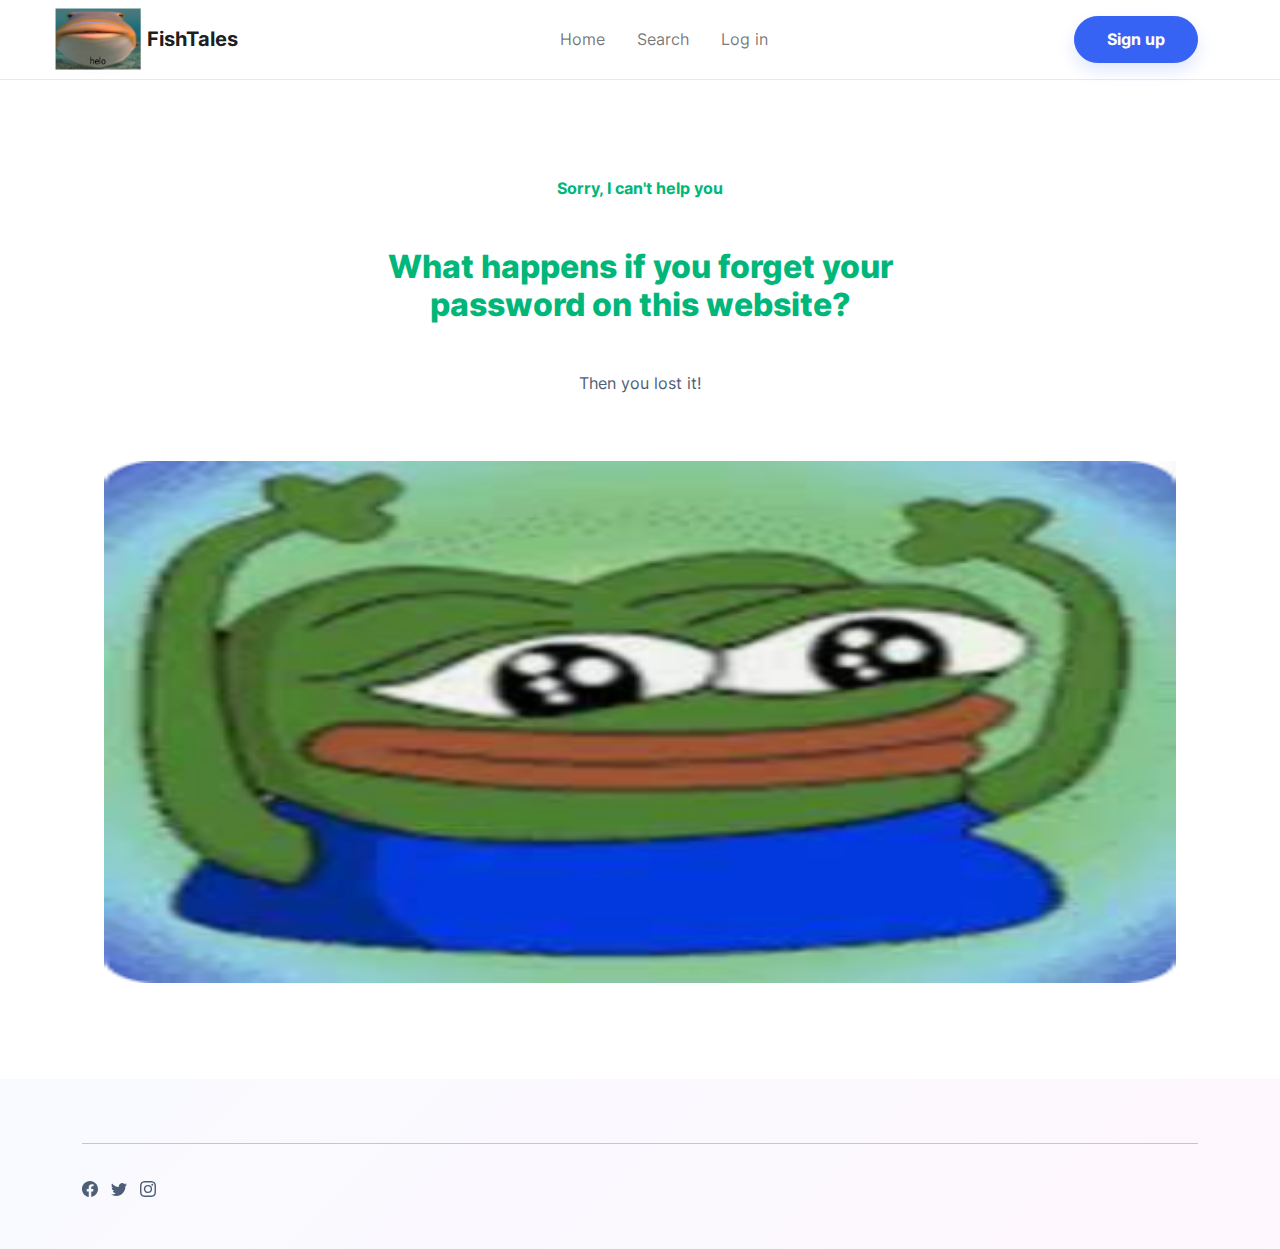
<file: forget your password.html>
<!DOCTYPE html>
<html lang="en">

<head>
  <meta charset="utf-8">
  <meta name="viewport" content="width=device-width, initial-scale=1.0, shrink-to-fit=no">
  <title>Testimonials - Brand</title>
  <link rel="stylesheet" href="./assets/bootstrap/css/bootstrap.min.css?h=11cd6552f0cfd1243be7481c40111374">
  <link rel="stylesheet" href="./assets/css/styles.min.css?h=0d5b31d952cc11431e4c46fcad9256e7">
</head>

<body><!-- Start: Navbar Centered Links -->
  <nav class="navbar navbar-light navbar-expand-md sticky-top navbar-shrink py-3" id="mainNav">
    <div class="container"><a class="navbar-brand d-flex align-items-center" href="/"><span
          class="bs-icon-sm bs-icon-circle bs-icon-primary shadow d-flex justify-content-center align-items-center me-2 bs-icon"><img
            src="./assets/img/icon.png?h=df782b38b1aad0744e7d7bf50dad6203" width="50" height="61"
            style="width: 86px;height: 62px;margin: 0px;padding: 0px;"></span><span
          style="margin-left: 25px;">FishTales</span></a><button data-bs-toggle="collapse" class="navbar-toggler"
        data-bs-target="#navcol-1"><span class="visually-hidden">Toggle navigation</span><span
          class="navbar-toggler-icon"></span></button>
      <div class="collapse navbar-collapse text-center d-xl-flex justify-content-xl-center align-items-xl-center"
        id="navcol-1">
        <ul class="navbar-nav text-center d-xl-flex mx-auto justify-content-xl-end">
          <li class="nav-item"><a class="nav-link" href="./index.php">Home</a></li>
          <li class="nav-item"><a class="nav-link" href="./search.php">Search</a></li>
          <li class="nav-item"><a class="nav-link" href="./login.php">Log in</a></li>
        </ul><a class="btn btn-primary shadow" role="button" href="./signup.php">Sign up</a>
      </div>
    </div>
  </nav><!-- End: Navbar Centered Links -->
  <section class="py-5"><!-- Start: Testimonials -->
    <div class="container text-center py-5">
      <div class="row mb-5">
        <div class="col-md-8 col-xl-6 text-center mx-auto">
          <p class="fw-bold text-success mb-2">Sorry, I can't help you</p>
          <h2 class="fw-bold"><br><strong><span style="color: rgb(0, 183, 121);">What happens if you forget your
                password on this website?</span></strong><br><br></h2>
          <p class="text-muted">Then you lost it!</p>
        </div>
      </div><img src="./assets/img/clipboard-image-1.png?h=e5f51c0667be9a646fb6b6f14135fefd" width="1072" height="522">
    </div><!-- End: Testimonials -->
  </section><!-- Start: Footer Multi Column -->
  <footer class="bg-primary-gradient">
    <div class="container py-4 py-lg-5">
      <hr>
      <div class="text-muted d-flex justify-content-between align-items-center pt-3">
        <ul class="list-inline mb-0">
          <li class="list-inline-item"><svg xmlns="http://www.w3.org/2000/svg" width="1em" height="1em"
              fill="currentColor" viewBox="0 0 16 16" class="bi bi-facebook">
              <path
                d="M16 8.049c0-4.446-3.582-8.05-8-8.05C3.58 0-.002 3.603-.002 8.05c0 4.017 2.926 7.347 6.75 7.951v-5.625h-2.03V8.05H6.75V6.275c0-2.017 1.195-3.131 3.022-3.131.876 0 1.791.157 1.791.157v1.98h-1.009c-.993 0-1.303.621-1.303 1.258v1.51h2.218l-.354 2.326H9.25V16c3.824-.604 6.75-3.934 6.75-7.951z">
              </path>
            </svg></li>
          <li class="list-inline-item"><svg xmlns="http://www.w3.org/2000/svg" width="1em" height="1em"
              fill="currentColor" viewBox="0 0 16 16" class="bi bi-twitter">
              <path
                d="M5.026 15c6.038 0 9.341-5.003 9.341-9.334 0-.14 0-.282-.006-.422A6.685 6.685 0 0 0 16 3.542a6.658 6.658 0 0 1-1.889.518 3.301 3.301 0 0 0 1.447-1.817 6.533 6.533 0 0 1-2.087.793A3.286 3.286 0 0 0 7.875 6.03a9.325 9.325 0 0 1-6.767-3.429 3.289 3.289 0 0 0 1.018 4.382A3.323 3.323 0 0 1 .64 6.575v.045a3.288 3.288 0 0 0 2.632 3.218 3.203 3.203 0 0 1-.865.115 3.23 3.23 0 0 1-.614-.057 3.283 3.283 0 0 0 3.067 2.277A6.588 6.588 0 0 1 .78 13.58a6.32 6.32 0 0 1-.78-.045A9.344 9.344 0 0 0 5.026 15z">
              </path>
            </svg></li>
          <li class="list-inline-item"><svg xmlns="http://www.w3.org/2000/svg" width="1em" height="1em"
              fill="currentColor" viewBox="0 0 16 16" class="bi bi-instagram">
              <path
                d="M8 0C5.829 0 5.556.01 4.703.048 3.85.088 3.269.222 2.76.42a3.917 3.917 0 0 0-1.417.923A3.927 3.927 0 0 0 .42 2.76C.222 3.268.087 3.85.048 4.7.01 5.555 0 5.827 0 8.001c0 2.172.01 2.444.048 3.297.04.852.174 1.433.372 1.942.205.526.478.972.923 1.417.444.445.89.719 1.416.923.51.198 1.09.333 1.942.372C5.555 15.99 5.827 16 8 16s2.444-.01 3.298-.048c.851-.04 1.434-.174 1.943-.372a3.916 3.916 0 0 0 1.416-.923c.445-.445.718-.891.923-1.417.197-.509.332-1.09.372-1.942C15.99 10.445 16 10.173 16 8s-.01-2.445-.048-3.299c-.04-.851-.175-1.433-.372-1.941a3.926 3.926 0 0 0-.923-1.417A3.911 3.911 0 0 0 13.24.42c-.51-.198-1.092-.333-1.943-.372C10.443.01 10.172 0 7.998 0h.003zm-.717 1.442h.718c2.136 0 2.389.007 3.232.046.78.035 1.204.166 1.486.275.373.145.64.319.92.599.28.28.453.546.598.92.11.281.24.705.275 1.485.039.843.047 1.096.047 3.231s-.008 2.389-.047 3.232c-.035.78-.166 1.203-.275 1.485a2.47 2.47 0 0 1-.599.919c-.28.28-.546.453-.92.598-.28.11-.704.24-1.485.276-.843.038-1.096.047-3.232.047s-2.39-.009-3.233-.047c-.78-.036-1.203-.166-1.485-.276a2.478 2.478 0 0 1-.92-.598 2.48 2.48 0 0 1-.6-.92c-.109-.281-.24-.705-.275-1.485-.038-.843-.046-1.096-.046-3.233 0-2.136.008-2.388.046-3.231.036-.78.166-1.204.276-1.486.145-.373.319-.64.599-.92.28-.28.546-.453.92-.598.282-.11.705-.24 1.485-.276.738-.034 1.024-.044 2.515-.045v.002zm4.988 1.328a.96.96 0 1 0 0 1.92.96.96 0 0 0 0-1.92zm-4.27 1.122a4.109 4.109 0 1 0 0 8.217 4.109 4.109 0 0 0 0-8.217zm0 1.441a2.667 2.667 0 1 1 0 5.334 2.667 2.667 0 0 1 0-5.334z">
              </path>
            </svg></li>
        </ul>
      </div>
    </div>
  </footer><!-- End: Footer Multi Column -->
  <script src="https://cdn.jsdelivr.net/npm/bootstrap@5.2.3/dist/js/bootstrap.bundle.min.js"></script>
  <script src="./assets/js/script.min.js?h=8484aee73bce2fd1b2891d66c7fab362"></script>
</body>

</html>
</file>
<file: assets/css/styles.min.css>
@font-face{font-family:Inter;src:url(/assets/fonts/UcC73FwrK3iLTeHuS_fvQtMwCp50KnMa2JL7SUc.woff2?h=d929f60a7da0d0e49d87ef60d12dfc5b) format('woff2');font-weight:300;font-style:normal;font-display:swap;unicode-range:U+0460-052F,U+1C80-1C88,U+20B4,U+2DE0-2DFF,U+A640-A69F,U+FE2E-FE2F}@font-face{font-family:Inter;src:url(/assets/fonts/UcC73FwrK3iLTeHuS_fvQtMwCp50KnMa0ZL7SUc.woff2?h=d929f60a7da0d0e49d87ef60d12dfc5b) format('woff2');font-weight:300;font-style:normal;font-display:swap;unicode-range:U+0301,U+0400-045F,U+0490-0491,U+04B0-04B1,U+2116}@font-face{font-family:Inter;src:url(/assets/fonts/UcC73FwrK3iLTeHuS_fvQtMwCp50KnMa2ZL7SUc.woff2?h=d929f60a7da0d0e49d87ef60d12dfc5b) format('woff2');font-weight:300;font-style:normal;font-display:swap;unicode-range:U+1F00-1FFF}@font-face{font-family:Inter;src:url(/assets/fonts/UcC73FwrK3iLTeHuS_fvQtMwCp50KnMa1pL7SUc.woff2?h=d929f60a7da0d0e49d87ef60d12dfc5b) format('woff2');font-weight:300;font-style:normal;font-display:swap;unicode-range:U+0370-03FF}@font-face{font-family:Inter;src:url(/assets/fonts/UcC73FwrK3iLTeHuS_fvQtMwCp50KnMa2pL7SUc.woff2?h=d929f60a7da0d0e49d87ef60d12dfc5b) format('woff2');font-weight:300;font-style:normal;font-display:swap;unicode-range:U+0102-0103,U+0110-0111,U+0128-0129,U+0168-0169,U+01A0-01A1,U+01AF-01B0,U+0300-0301,U+0303-0304,U+0308-0309,U+0323,U+0329,U+1EA0-1EF9,U+20AB}@font-face{font-family:Inter;src:url(/assets/fonts/UcC73FwrK3iLTeHuS_fvQtMwCp50KnMa25L7SUc.woff2?h=d929f60a7da0d0e49d87ef60d12dfc5b) format('woff2');font-weight:300;font-style:normal;font-display:swap;unicode-range:U+0100-02AF,U+0304,U+0308,U+0329,U+1E00-1E9F,U+1EF2-1EFF,U+2020,U+20A0-20AB,U+20AD-20CF,U+2113,U+2C60-2C7F,U+A720-A7FF}@font-face{font-family:Inter;src:url(/assets/fonts/UcC73FwrK3iLTeHuS_fvQtMwCp50KnMa1ZL7.woff2?h=d929f60a7da0d0e49d87ef60d12dfc5b) format('woff2');font-weight:300;font-style:normal;font-display:swap;unicode-range:U+0000-00FF,U+0131,U+0152-0153,U+02BB-02BC,U+02C6,U+02DA,U+02DC,U+0304,U+0308,U+0329,U+2000-206F,U+2074,U+20AC,U+2122,U+2191,U+2193,U+2212,U+2215,U+FEFF,U+FFFD}@font-face{font-family:Inter;src:url(/assets/fonts/UcC73FwrK3iLTeHuS_fvQtMwCp50KnMa2JL7SUc.woff2?h=d929f60a7da0d0e49d87ef60d12dfc5b) format('woff2');font-weight:400;font-style:normal;font-display:swap;unicode-range:U+0460-052F,U+1C80-1C88,U+20B4,U+2DE0-2DFF,U+A640-A69F,U+FE2E-FE2F}@font-face{font-family:Inter;src:url(/assets/fonts/UcC73FwrK3iLTeHuS_fvQtMwCp50KnMa0ZL7SUc.woff2?h=d929f60a7da0d0e49d87ef60d12dfc5b) format('woff2');font-weight:400;font-style:normal;font-display:swap;unicode-range:U+0301,U+0400-045F,U+0490-0491,U+04B0-04B1,U+2116}@font-face{font-family:Inter;src:url(/assets/fonts/UcC73FwrK3iLTeHuS_fvQtMwCp50KnMa2ZL7SUc.woff2?h=d929f60a7da0d0e49d87ef60d12dfc5b) format('woff2');font-weight:400;font-style:normal;font-display:swap;unicode-range:U+1F00-1FFF}@font-face{font-family:Inter;src:url(/assets/fonts/UcC73FwrK3iLTeHuS_fvQtMwCp50KnMa1pL7SUc.woff2?h=d929f60a7da0d0e49d87ef60d12dfc5b) format('woff2');font-weight:400;font-style:normal;font-display:swap;unicode-range:U+0370-03FF}@font-face{font-family:Inter;src:url(/assets/fonts/UcC73FwrK3iLTeHuS_fvQtMwCp50KnMa2pL7SUc.woff2?h=d929f60a7da0d0e49d87ef60d12dfc5b) format('woff2');font-weight:400;font-style:normal;font-display:swap;unicode-range:U+0102-0103,U+0110-0111,U+0128-0129,U+0168-0169,U+01A0-01A1,U+01AF-01B0,U+0300-0301,U+0303-0304,U+0308-0309,U+0323,U+0329,U+1EA0-1EF9,U+20AB}@font-face{font-family:Inter;src:url(/assets/fonts/UcC73FwrK3iLTeHuS_fvQtMwCp50KnMa25L7SUc.woff2?h=d929f60a7da0d0e49d87ef60d12dfc5b) format('woff2');font-weight:400;font-style:normal;font-display:swap;unicode-range:U+0100-02AF,U+0304,U+0308,U+0329,U+1E00-1E9F,U+1EF2-1EFF,U+2020,U+20A0-20AB,U+20AD-20CF,U+2113,U+2C60-2C7F,U+A720-A7FF}@font-face{font-family:Inter;src:url(/assets/fonts/UcC73FwrK3iLTeHuS_fvQtMwCp50KnMa1ZL7.woff2?h=d929f60a7da0d0e49d87ef60d12dfc5b) format('woff2');font-weight:400;font-style:normal;font-display:swap;unicode-range:U+0000-00FF,U+0131,U+0152-0153,U+02BB-02BC,U+02C6,U+02DA,U+02DC,U+0304,U+0308,U+0329,U+2000-206F,U+2074,U+20AC,U+2122,U+2191,U+2193,U+2212,U+2215,U+FEFF,U+FFFD}@font-face{font-family:Inter;src:url(/assets/fonts/UcC73FwrK3iLTeHuS_fvQtMwCp50KnMa2JL7SUc.woff2?h=d929f60a7da0d0e49d87ef60d12dfc5b) format('woff2');font-weight:600;font-style:normal;font-display:swap;unicode-range:U+0460-052F,U+1C80-1C88,U+20B4,U+2DE0-2DFF,U+A640-A69F,U+FE2E-FE2F}@font-face{font-family:Inter;src:url(/assets/fonts/UcC73FwrK3iLTeHuS_fvQtMwCp50KnMa0ZL7SUc.woff2?h=d929f60a7da0d0e49d87ef60d12dfc5b) format('woff2');font-weight:600;font-style:normal;font-display:swap;unicode-range:U+0301,U+0400-045F,U+0490-0491,U+04B0-04B1,U+2116}@font-face{font-family:Inter;src:url(/assets/fonts/UcC73FwrK3iLTeHuS_fvQtMwCp50KnMa2ZL7SUc.woff2?h=d929f60a7da0d0e49d87ef60d12dfc5b) format('woff2');font-weight:600;font-style:normal;font-display:swap;unicode-range:U+1F00-1FFF}@font-face{font-family:Inter;src:url(/assets/fonts/UcC73FwrK3iLTeHuS_fvQtMwCp50KnMa1pL7SUc.woff2?h=d929f60a7da0d0e49d87ef60d12dfc5b) format('woff2');font-weight:600;font-style:normal;font-display:swap;unicode-range:U+0370-03FF}@font-face{font-family:Inter;src:url(/assets/fonts/UcC73FwrK3iLTeHuS_fvQtMwCp50KnMa2pL7SUc.woff2?h=d929f60a7da0d0e49d87ef60d12dfc5b) format('woff2');font-weight:600;font-style:normal;font-display:swap;unicode-range:U+0102-0103,U+0110-0111,U+0128-0129,U+0168-0169,U+01A0-01A1,U+01AF-01B0,U+0300-0301,U+0303-0304,U+0308-0309,U+0323,U+0329,U+1EA0-1EF9,U+20AB}@font-face{font-family:Inter;src:url(/assets/fonts/UcC73FwrK3iLTeHuS_fvQtMwCp50KnMa25L7SUc.woff2?h=d929f60a7da0d0e49d87ef60d12dfc5b) format('woff2');font-weight:600;font-style:normal;font-display:swap;unicode-range:U+0100-02AF,U+0304,U+0308,U+0329,U+1E00-1E9F,U+1EF2-1EFF,U+2020,U+20A0-20AB,U+20AD-20CF,U+2113,U+2C60-2C7F,U+A720-A7FF}@font-face{font-family:Inter;src:url(/assets/fonts/UcC73FwrK3iLTeHuS_fvQtMwCp50KnMa1ZL7.woff2?h=d929f60a7da0d0e49d87ef60d12dfc5b) format('woff2');font-weight:600;font-style:normal;font-display:swap;unicode-range:U+0000-00FF,U+0131,U+0152-0153,U+02BB-02BC,U+02C6,U+02DA,U+02DC,U+0304,U+0308,U+0329,U+2000-206F,U+2074,U+20AC,U+2122,U+2191,U+2193,U+2212,U+2215,U+FEFF,U+FFFD}@font-face{font-family:Inter;src:url(/assets/fonts/UcC73FwrK3iLTeHuS_fvQtMwCp50KnMa2JL7SUc.woff2?h=d929f60a7da0d0e49d87ef60d12dfc5b) format('woff2');font-weight:700;font-style:normal;font-display:swap;unicode-range:U+0460-052F,U+1C80-1C88,U+20B4,U+2DE0-2DFF,U+A640-A69F,U+FE2E-FE2F}@font-face{font-family:Inter;src:url(/assets/fonts/UcC73FwrK3iLTeHuS_fvQtMwCp50KnMa0ZL7SUc.woff2?h=d929f60a7da0d0e49d87ef60d12dfc5b) format('woff2');font-weight:700;font-style:normal;font-display:swap;unicode-range:U+0301,U+0400-045F,U+0490-0491,U+04B0-04B1,U+2116}@font-face{font-family:Inter;src:url(/assets/fonts/UcC73FwrK3iLTeHuS_fvQtMwCp50KnMa2ZL7SUc.woff2?h=d929f60a7da0d0e49d87ef60d12dfc5b) format('woff2');font-weight:700;font-style:normal;font-display:swap;unicode-range:U+1F00-1FFF}@font-face{font-family:Inter;src:url(/assets/fonts/UcC73FwrK3iLTeHuS_fvQtMwCp50KnMa1pL7SUc.woff2?h=d929f60a7da0d0e49d87ef60d12dfc5b) format('woff2');font-weight:700;font-style:normal;font-display:swap;unicode-range:U+0370-03FF}@font-face{font-family:Inter;src:url(/assets/fonts/UcC73FwrK3iLTeHuS_fvQtMwCp50KnMa2pL7SUc.woff2?h=d929f60a7da0d0e49d87ef60d12dfc5b) format('woff2');font-weight:700;font-style:normal;font-display:swap;unicode-range:U+0102-0103,U+0110-0111,U+0128-0129,U+0168-0169,U+01A0-01A1,U+01AF-01B0,U+0300-0301,U+0303-0304,U+0308-0309,U+0323,U+0329,U+1EA0-1EF9,U+20AB}@font-face{font-family:Inter;src:url(/assets/fonts/UcC73FwrK3iLTeHuS_fvQtMwCp50KnMa25L7SUc.woff2?h=d929f60a7da0d0e49d87ef60d12dfc5b) format('woff2');font-weight:700;font-style:normal;font-display:swap;unicode-range:U+0100-02AF,U+0304,U+0308,U+0329,U+1E00-1E9F,U+1EF2-1EFF,U+2020,U+20A0-20AB,U+20AD-20CF,U+2113,U+2C60-2C7F,U+A720-A7FF}@font-face{font-family:Inter;src:url(/assets/fonts/UcC73FwrK3iLTeHuS_fvQtMwCp50KnMa1ZL7.woff2?h=d929f60a7da0d0e49d87ef60d12dfc5b) format('woff2');font-weight:700;font-style:normal;font-display:swap;unicode-range:U+0000-00FF,U+0131,U+0152-0153,U+02BB-02BC,U+02C6,U+02DA,U+02DC,U+0304,U+0308,U+0329,U+2000-206F,U+2074,U+20AC,U+2122,U+2191,U+2193,U+2212,U+2215,U+FEFF,U+FFFD}@font-face{font-family:Inter;src:url(/assets/fonts/UcC73FwrK3iLTeHuS_fvQtMwCp50KnMa2JL7SUc.woff2?h=d929f60a7da0d0e49d87ef60d12dfc5b) format('woff2');font-weight:800;font-style:normal;font-display:swap;unicode-range:U+0460-052F,U+1C80-1C88,U+20B4,U+2DE0-2DFF,U+A640-A69F,U+FE2E-FE2F}@font-face{font-family:Inter;src:url(/assets/fonts/UcC73FwrK3iLTeHuS_fvQtMwCp50KnMa0ZL7SUc.woff2?h=d929f60a7da0d0e49d87ef60d12dfc5b) format('woff2');font-weight:800;font-style:normal;font-display:swap;unicode-range:U+0301,U+0400-045F,U+0490-0491,U+04B0-04B1,U+2116}@font-face{font-family:Inter;src:url(/assets/fonts/UcC73FwrK3iLTeHuS_fvQtMwCp50KnMa2ZL7SUc.woff2?h=d929f60a7da0d0e49d87ef60d12dfc5b) format('woff2');font-weight:800;font-style:normal;font-display:swap;unicode-range:U+1F00-1FFF}@font-face{font-family:Inter;src:url(/assets/fonts/UcC73FwrK3iLTeHuS_fvQtMwCp50KnMa1pL7SUc.woff2?h=d929f60a7da0d0e49d87ef60d12dfc5b) format('woff2');font-weight:800;font-style:normal;font-display:swap;unicode-range:U+0370-03FF}@font-face{font-family:Inter;src:url(/assets/fonts/UcC73FwrK3iLTeHuS_fvQtMwCp50KnMa2pL7SUc.woff2?h=d929f60a7da0d0e49d87ef60d12dfc5b) format('woff2');font-weight:800;font-style:normal;font-display:swap;unicode-range:U+0102-0103,U+0110-0111,U+0128-0129,U+0168-0169,U+01A0-01A1,U+01AF-01B0,U+0300-0301,U+0303-0304,U+0308-0309,U+0323,U+0329,U+1EA0-1EF9,U+20AB}@font-face{font-family:Inter;src:url(/assets/fonts/UcC73FwrK3iLTeHuS_fvQtMwCp50KnMa25L7SUc.woff2?h=d929f60a7da0d0e49d87ef60d12dfc5b) format('woff2');font-weight:800;font-style:normal;font-display:swap;unicode-range:U+0100-02AF,U+0304,U+0308,U+0329,U+1E00-1E9F,U+1EF2-1EFF,U+2020,U+20A0-20AB,U+20AD-20CF,U+2113,U+2C60-2C7F,U+A720-A7FF}@font-face{font-family:Inter;src:url(/assets/fonts/UcC73FwrK3iLTeHuS_fvQtMwCp50KnMa1ZL7.woff2?h=d929f60a7da0d0e49d87ef60d12dfc5b) format('woff2');font-weight:800;font-style:normal;font-display:swap;unicode-range:U+0000-00FF,U+0131,U+0152-0153,U+02BB-02BC,U+02C6,U+02DA,U+02DC,U+0304,U+0308,U+0329,U+2000-206F,U+2074,U+20AC,U+2122,U+2191,U+2193,U+2212,U+2215,U+FEFF,U+FFFD}.bs-icon{--bs-icon-size:.75rem;display:flex;flex-shrink:0;justify-content:center;align-items:center;font-size:var(--bs-icon-size);width:calc(var(--bs-icon-size) * 2);height:calc(var(--bs-icon-size) * 2);color:var(--bs-primary)}.bs-icon-xs{--bs-icon-size:1rem;width:calc(var(--bs-icon-size) * 1.5);height:calc(var(--bs-icon-size) * 1.5)}.bs-icon-sm{--bs-icon-size:1rem}.bs-icon-md{--bs-icon-size:1.5rem}.bs-icon-lg{--bs-icon-size:2rem}.bs-icon-xl{--bs-icon-size:2.5rem}.bs-icon.bs-icon-primary{color:var(--bs-white);background:var(--bs-primary)}.bs-icon.bs-icon-primary-light{color:var(--bs-primary);background:rgba(var(--bs-primary-rgb),.2)}.bs-icon.bs-icon-semi-white{color:var(--bs-primary);background:rgba(255,255,255,.5)}.bs-icon.bs-icon-rounded{border-radius:.5rem}.bs-icon.bs-icon-circle{border-radius:50%}#baguetteBox-overlay{display:none;opacity:0;position:fixed;overflow:hidden;top:0;left:0;width:100%;height:100%;z-index:1000000;background-color:rgba(0,0,0,.8);transition:opacity .5s}#baguetteBox-overlay.visible{opacity:1}#baguetteBox-overlay .full-image{display:inline-block;position:relative;width:100%;height:100%;text-align:center}#baguetteBox-overlay .full-image figure{display:inline;margin:0;height:100%}#baguetteBox-overlay .full-image img{display:inline-block;width:auto;height:auto;max-height:100%;max-width:100%;vertical-align:middle;-moz-box-shadow:0 0 8px rgba(0,0,0,.6);box-shadow:0 0 8px rgba(0,0,0,.6)}#baguetteBox-overlay .full-image figcaption{display:block;position:absolute;bottom:0;width:100%;text-align:center;line-height:1.8;white-space:normal;color:#ccc;background-color:rgba(0,0,0,.6);font-family:sans-serif}#baguetteBox-overlay .full-image:before{content:"";display:inline-block;height:50%;width:1px;margin-right:-1px}#baguetteBox-slider{position:absolute;left:0;top:0;height:100%;width:100%;white-space:nowrap;transition:left .4s,transform .4s,-webkit-transform .4s,-moz-transform .4s}#baguetteBox-slider.bounce-from-right{animation:.4s ease-out bounceFromRight}#baguetteBox-slider.bounce-from-left{animation:.4s ease-out bounceFromLeft}@keyframes bounceFromRight{0%,100%{margin-left:0}50%{margin-left:-30px}}@keyframes bounceFromLeft{0%,100%{margin-left:0}50%{margin-left:30px}}.baguetteBox-button#next-button,.baguetteBox-button#previous-button{top:50%;top:calc(50% - 30px);width:44px;height:60px}.baguetteBox-button{position:absolute;cursor:pointer;outline:0;padding:0;margin:0;border:0;-moz-border-radius:15%;border-radius:15%;background-color:rgba(50,50,50,.5);color:#ddd;font:1.6em sans-serif;transition:background-color .4s}.baguetteBox-button:focus,.baguetteBox-button:hover{background-color:rgba(50,50,50,.9)}.baguetteBox-button#next-button{right:2%}.baguetteBox-button#previous-button{left:2%}.baguetteBox-button#close-button{top:20px;right:2%;right:calc(2% + 6px);width:30px;height:30px}.baguetteBox-button svg{position:absolute;left:0;top:0}.baguetteBox-spinner{width:40px;height:40px;display:inline-block;position:absolute;top:50%;left:50%;margin-top:-20px;margin-left:-20px}.baguetteBox-double-bounce1,.baguetteBox-double-bounce2{width:100%;height:100%;-moz-border-radius:50%;border-radius:50%;background-color:#fff;opacity:.6;position:absolute;top:0;left:0;animation:2s ease-in-out infinite bounce}.baguetteBox-double-bounce2{animation-delay:-1s}@keyframes bounce{0%,100%{-webkit-transform:scale(0);-moz-transform:scale(0);transform:scale(0)}50%{-webkit-transform:scale(1);-moz-transform:scale(1);transform:scale(1)}}.bg-white-300{background:rgba(255,255,255,.3)!important}.rounded-bottom-left{border-radius:0;border-bottom-left-radius:.25rem!important}.rounded-bottom-right{border-radius:0;border-bottom-right-radius:.25rem!important}
</file>
